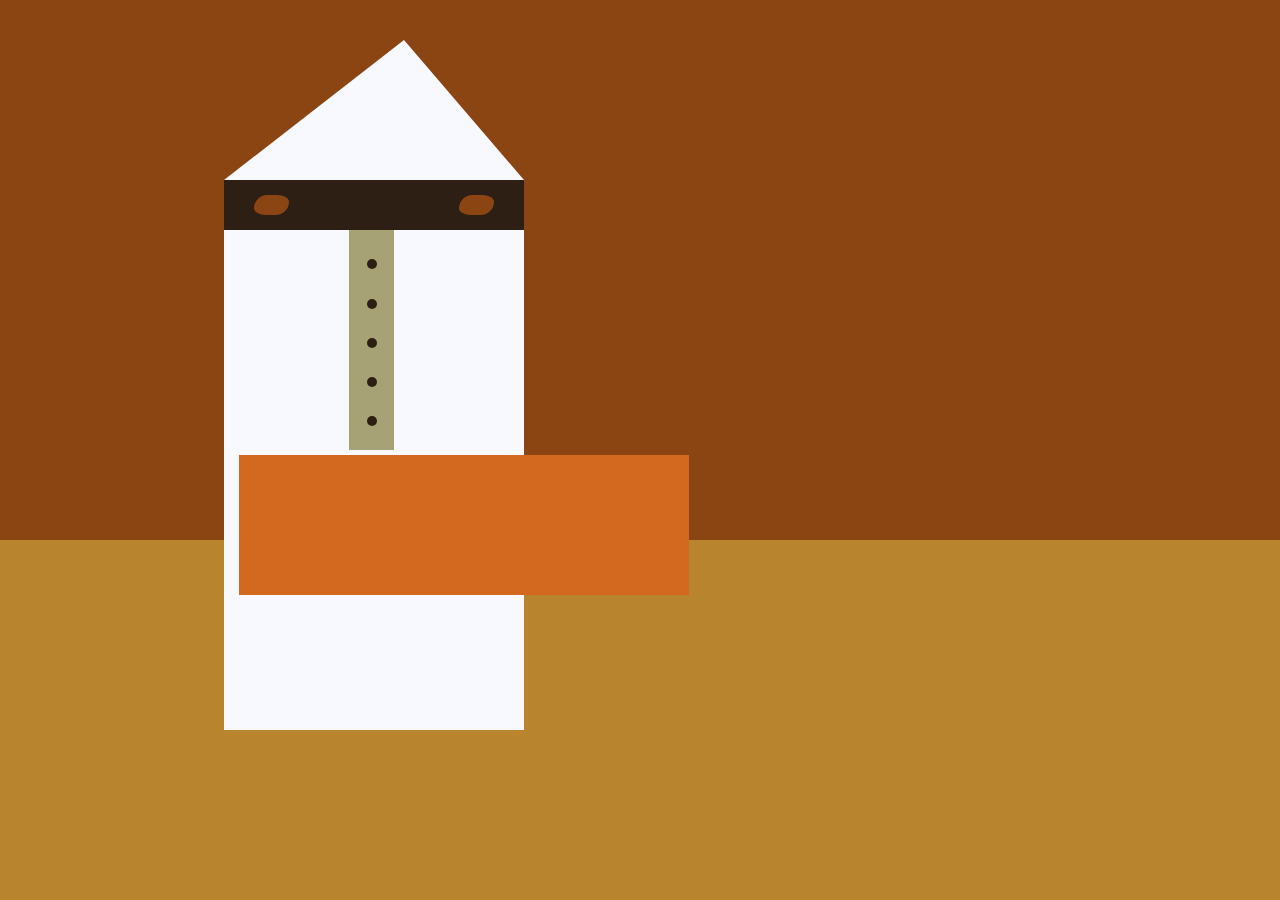
<file: Responsive Web Design/p10-3_intermediate-css-picasso/index.html>
<!DOCTYPE html>
<html lang="en">

<head>
    <meta charset="UTF-8">
    <title>Picasso Painting</title>
    <link rel="stylesheet" href="style.css">
    <link rel="stylesheet" href="https://use.fontawesome.com/releases/v5.8.2/css/all.css">
</head>

<body>
    <div id="back-wall"></div>
    <div class="characters">
        <div id="offwhite-character">

            <div id="white-hat"></div>
            
            <div id="black-mask">
                <div class="eyes left"></div>
                <div class="eyes right"></div>
            </div>
            
            <div id="gray-instrument">
                <div class="black-dot"></div>
                <div class="black-dot"></div>
                <div class="black-dot"></div>
                <div class="black-dot"></div>
                <div class="black-dot"></div>
            </div>

            <div id="tan-table"></div>

        </div>
    </div>







</body>

</html>
</file>
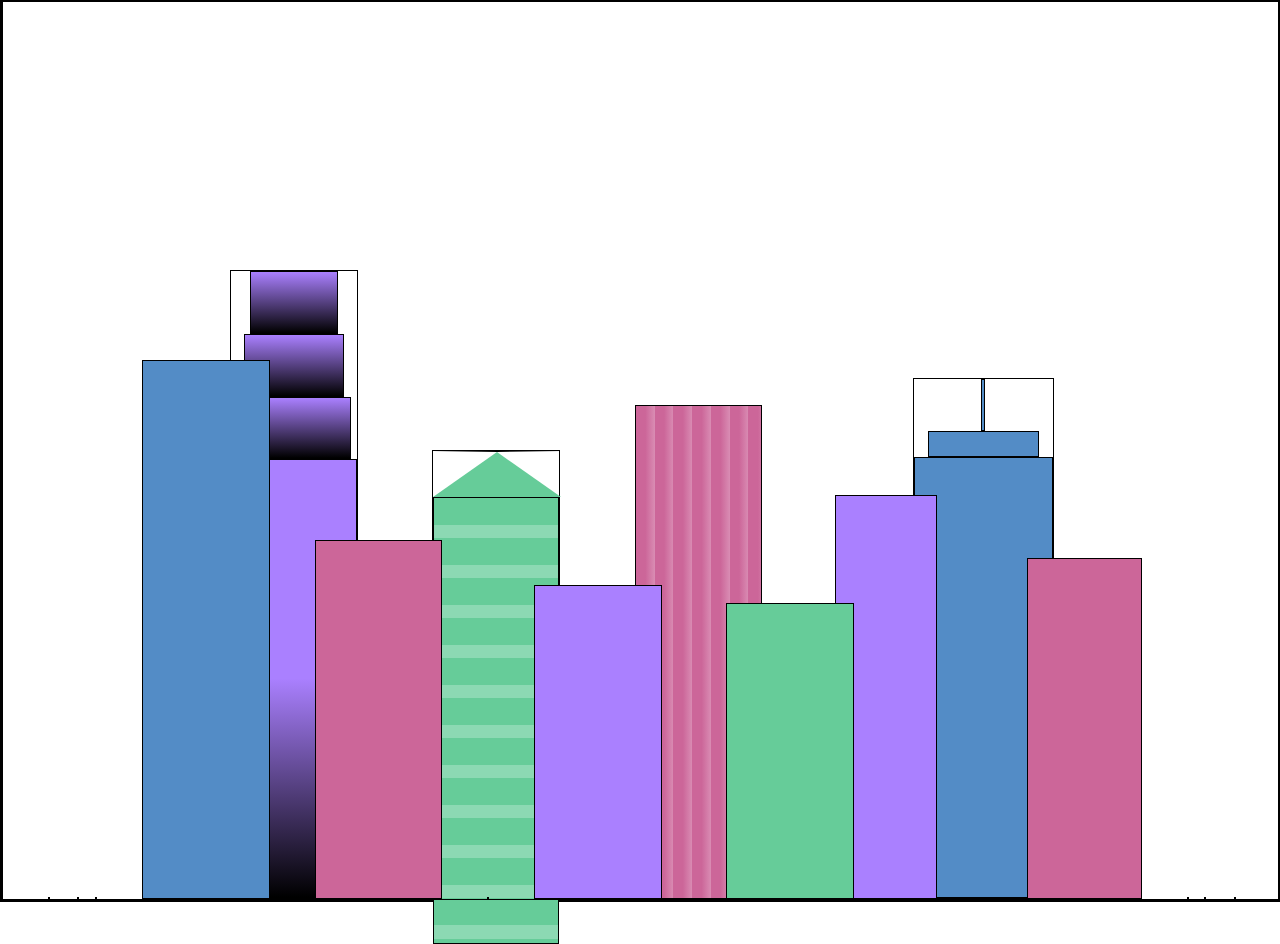
<file: Responsive Web Design/p12-4_css-variables_city-skyline/index.html>
<!DOCTYPE html>
<html lang="en">

<head>
    <meta charset="UTF-8">
    <title>CSS Variables - City Skyline</title>
    <link rel="stylesheet" href="style.css">
</head>

<body>
    <div class="background-buildings">
        <div></div>
        <div></div>
        <div class="bb1 building-wrap">
            <div class="bb1a bb1-window"></div>
            <div class="bb1b bb1-window"></div>
            <div class="bb1c bb1-window"></div>
            <div class="bb1d"></div>
        </div>
        <div class="bb2">
            <div class="bb2a"></div>
            <div class="bb2b"></div>
        </div>
        <div class="bb3"></div>
        <div></div>
        <div class="bb4 building-wrap">
            <div class="bb4a"></div>
            <div class="bb4b"></div>
            <div class="bb4c"></div>
        </div>
        <div></div>
        <div></div>
    </div>
    <div class="foreground-buildings">
        <div></div>
        <div></div>
        <div class="fb1"></div>
        <div class="fb2"></div>
        <div></div>
        <div class="fb3"></div>
        <div class="fb4"></div>
        <div class="fb5"></div>
        <div class="fb6"></div>
        <div></div>
        <div></div>
    </div>
</body>

</html>
</file>
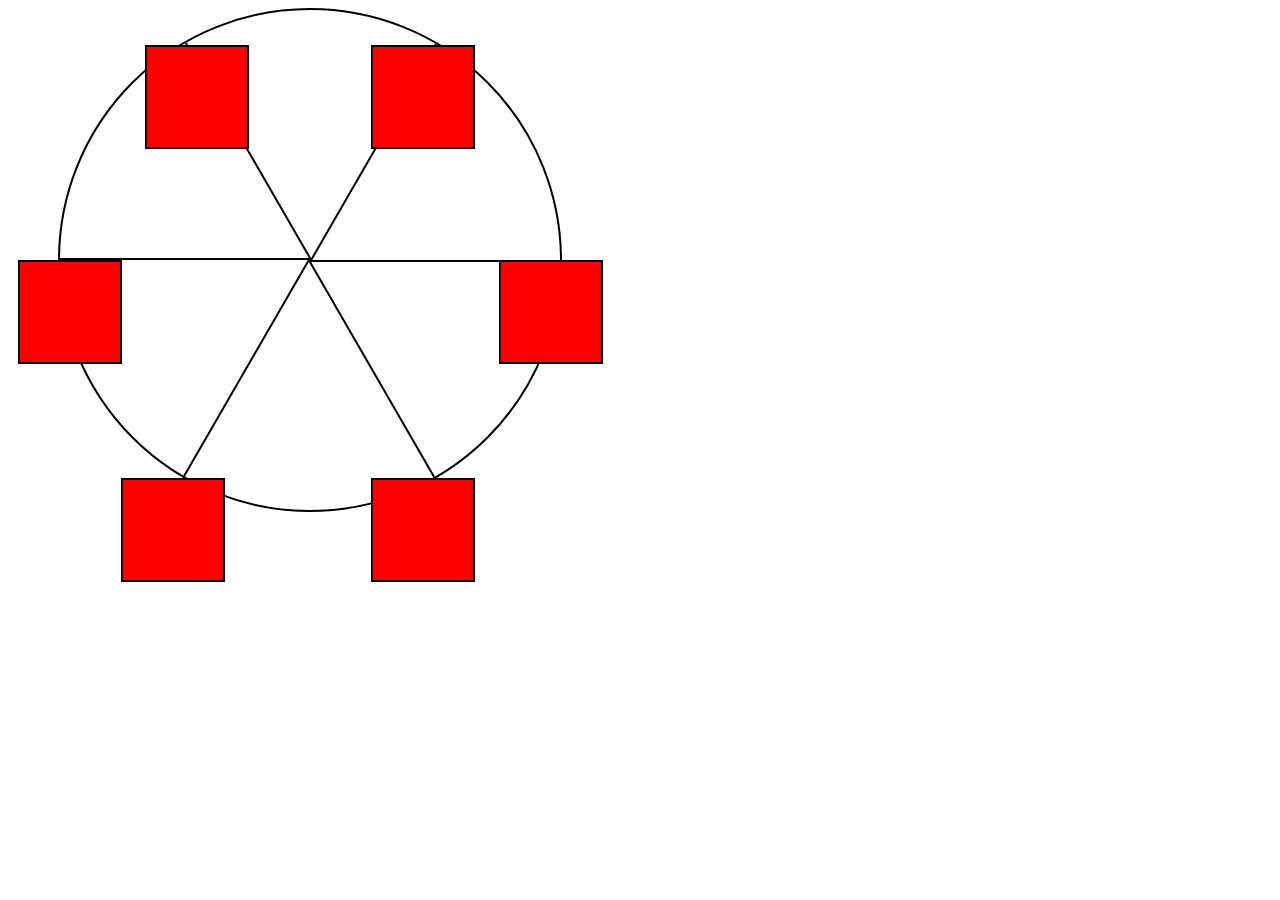
<file: Responsive Web Design/p14-5_animation-ferris-wheel/index.html>
<!DOCTYPE html>
<html lang="en">

<head>
    <meta charset="utf-8">
    <title>Ferris Wheel</title>
    <link rel="stylesheet" href="style.css">
</head>

<body>
<div class="wheel">
    <span class="line"></span>
    <span class="line"></span>
    <span class="line"></span>
    <span class="line"></span>
    <span class="line"></span>
    <span class="line"></span>
    <div class="cabin"></div>
    <div class="cabin"></div>
    <div class="cabin"></div>
    <div class="cabin"></div>
    <div class="cabin"></div>
    <div class="cabin"></div>
</div>
</body>

</html>
</file>
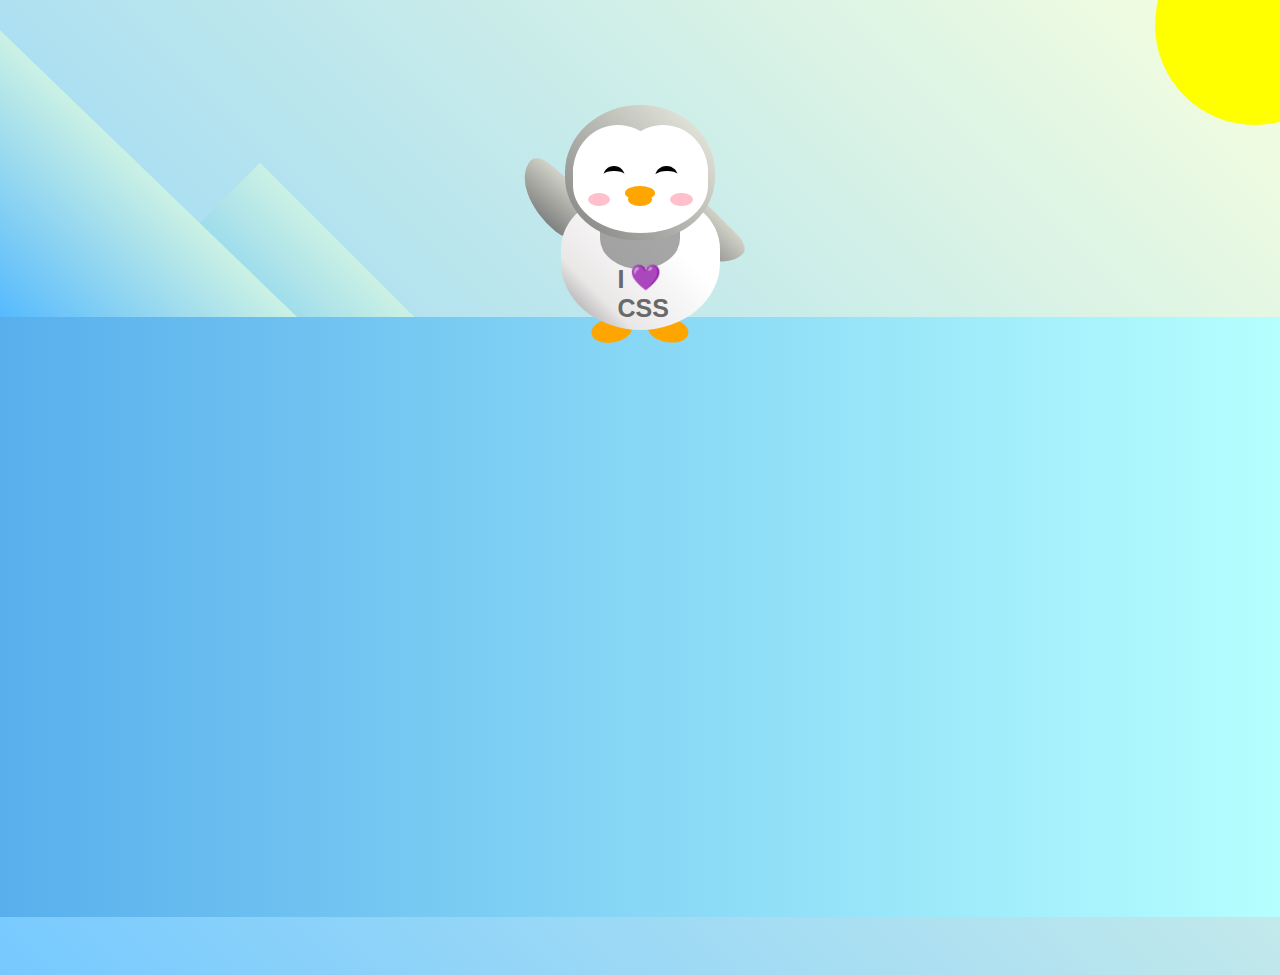
<file: Responsive Web Design/p15-5_css-transform_penguin/index.html>
<!DOCTYPE html>
<html lang="en">

<head>
    <meta charset="UTF-8">
    <meta name="viewport" content="width=device-width, initial-scale=1.0">
    <title>css Transform - Building a Penguin</title>
    <link rel="stylesheet" href="style.css">
</head>

<body>
    <div class="left-mountain"></div>

    <div class="back-mountain"></div>

    <div class="sun"></div>

    <div class="penguin">
        <div class="penguin-head">
            <div class="face left"></div>
            <div class="face right"></div>
            <div class="chin"></div>
            <div class="eye left">
                <div class="eye-lid"></div>
            </div>
            <div class="eye right">
                <div class="eye-lid"></div>
            </div>
            <div class="blush left"></div>
            <div class="blush right"></div>
            <div class="beak top"></div>
            <div class="beak bottom"></div>
        </div>

        <div class="shirt">
            <div>💜</div>
            <p>I CSS</p>
        </div>

        <div class="penguin-body">
            <div class="arm left"></div>
            <div class="arm right"></div>
            <div class="foot left"></div>
            <div class="foot right"></div>
        </div>
    </div>

    <div class="ground"></div>
</body>

</html>
</file>
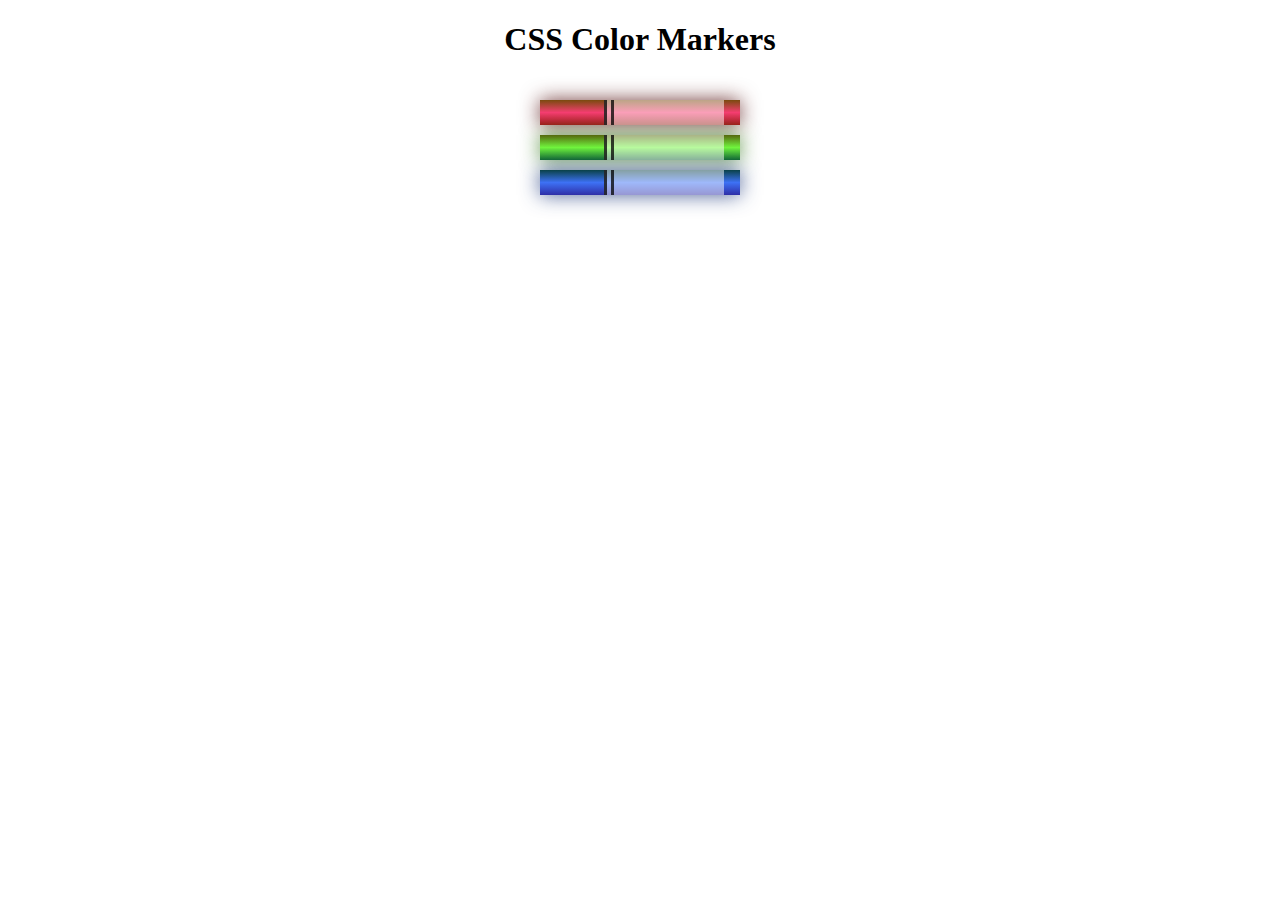
<file: Responsive Web Design/p3-set-colored-markers/index.html>
<!DOCTYPE html>
<html lang="en">

<head>
    <meta charset="utf-8">
    <meta name="viewport" content="width=device-width, initial-scale=1.0">
    <title>Colored Markers</title>
    <link rel="stylesheet" href="./styles.css">
</head>

<body>
    <h1>CSS Color Markers</h1>
    <div class="container">
        <div class="marker red">
            <div class="cap"></div>
            <div class="sleeve"></div>
        </div>
        <div class="marker green">
            <div class="cap"></div>
            <div class="sleeve"></div>
        </div>
        <div class="marker blue">
            <div class="cap"></div>
            <div class="sleeve"></div>
        </div>
    </div>
</body>

</html>
</file>
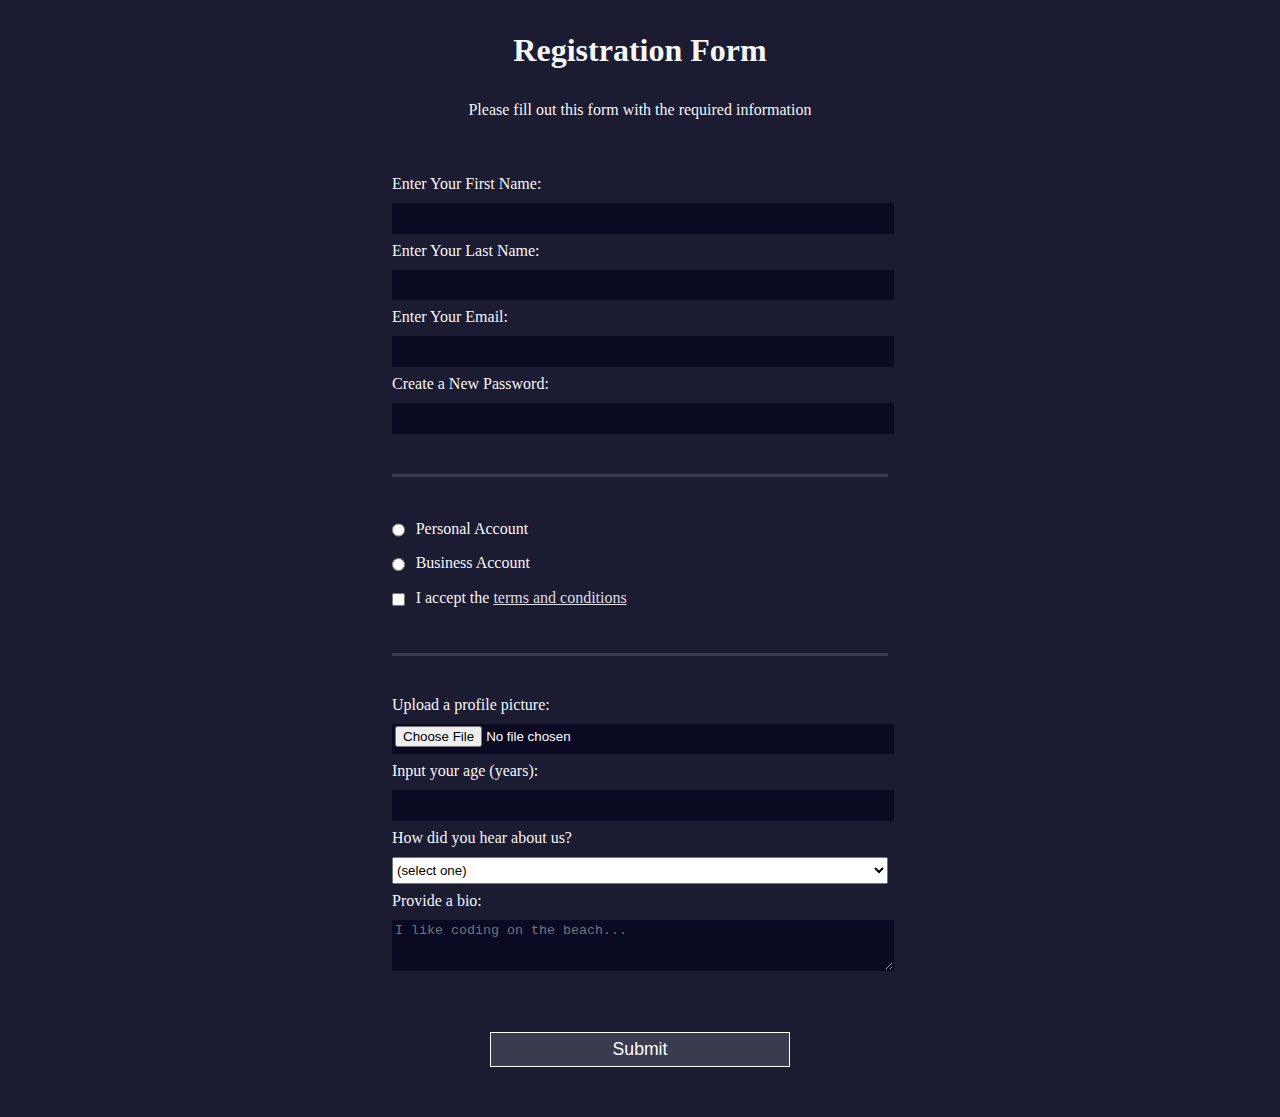
<file: Responsive Web Design/p4-registration-form/index.html>
<!DOCTYPE html>
<html lang="en">

<head>
    <meta charset="UTF-8">
    <title>Registration Form</title>
    <link rel="stylesheet" href="styles.css" />
</head>

<body>
    <h1>Registration Form</h1>
    <p>Please fill out this form with the required information</p>
    <form method="post" action='https://register-demo.freecodecamp.org'>
        <fieldset>
            <label for="first-name">Enter Your First Name: <input id="first-name" name="first-name" type="text"
                    required /></label>
            <label for="last-name">Enter Your Last Name: <input id="last-name" name="last-name" type="text"
                    required /></label>
            <label for="email">Enter Your Email: <input id="email" name="email" type="email" required /></label>
            <label for="new-password">Create a New Password: <input id="new-password" name="new-password"
                    type="password" pattern="[a-z0-5]{8,}" required /></label>
        </fieldset>
        <fieldset>
            <label for="personal-account"><input id="personal-account" type="radio" name="account-type"
                    class="inline" /> Personal Account</label>
            <label for="business-account"><input id="business-account" type="radio" name="account-type"
                    class="inline" /> Business Account</label>
            <label for="terms-and-conditions">
                <input id="terms-and-conditions" type="checkbox" required name="terms-and-conditions" class="inline" />
                I accept the <a href="https://www.freecodecamp.org/news/terms-of-service/">terms and conditions</a>
            </label>
        </fieldset>
        <fieldset>
            <label for="profile-picture">Upload a profile picture: <input id="profile-picture" type="file"
                    name="file" /></label>
            <label for="age">Input your age (years): <input id="age" type="number" name="age" min="13"
                    max="120" /></label>
            <label for="referrer">How did you hear about us?
                <select id="referrer" name="referrer">
                    <option value="">(select one)</option>
                    <option value="1">freeCodeCamp News</option>
                    <option value="2">freeCodeCamp YouTube Channel</option>
                    <option value="3">freeCodeCamp Forum</option>
                    <option value="4">Other</option>
                </select>
            </label>
            <label for="bio">Provide a bio:
                <textarea id="bio" name="bio" rows="3" cols="30" placeholder="I like coding on the beach..."></textarea>
            </label>
        </fieldset>
        <input type="submit" value="Submit" />
    </form>
</body>

</html>
</file>
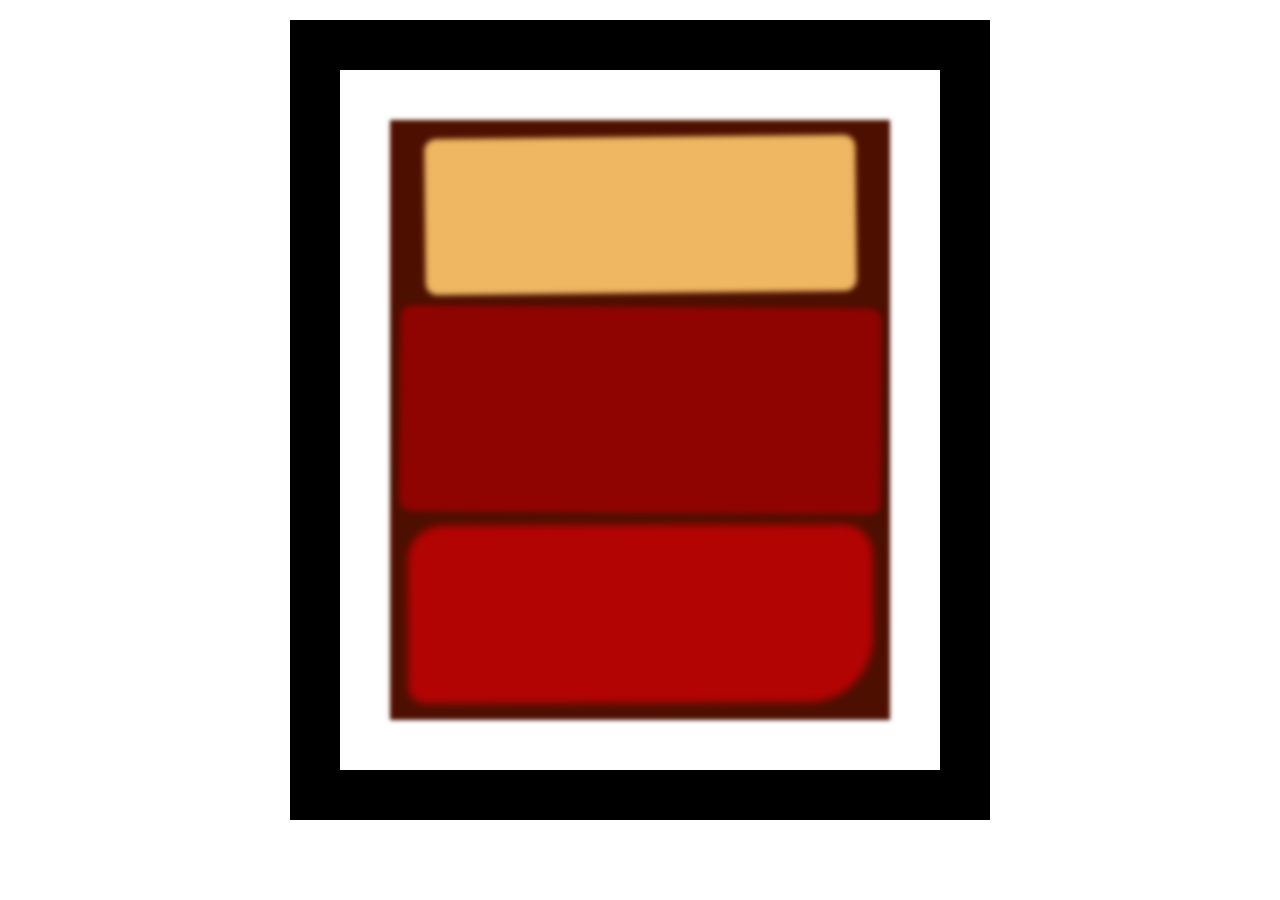
<file: Responsive Web Design/p5-rothko-painting/index.html>
<!DOCTYPE html>
<html lang="en">

<head>
    <meta charset="UTF-8">
    <title>Rothko Painting</title>
    <link href="./styles.css" rel="stylesheet">
</head>

<body>
    <div class="frame">
        <div class="canvas">
            <div class="one"></div>
            <div class="two"></div>
            <div class="three"></div>
        </div>
    </div>
</body>

</html>
</file>
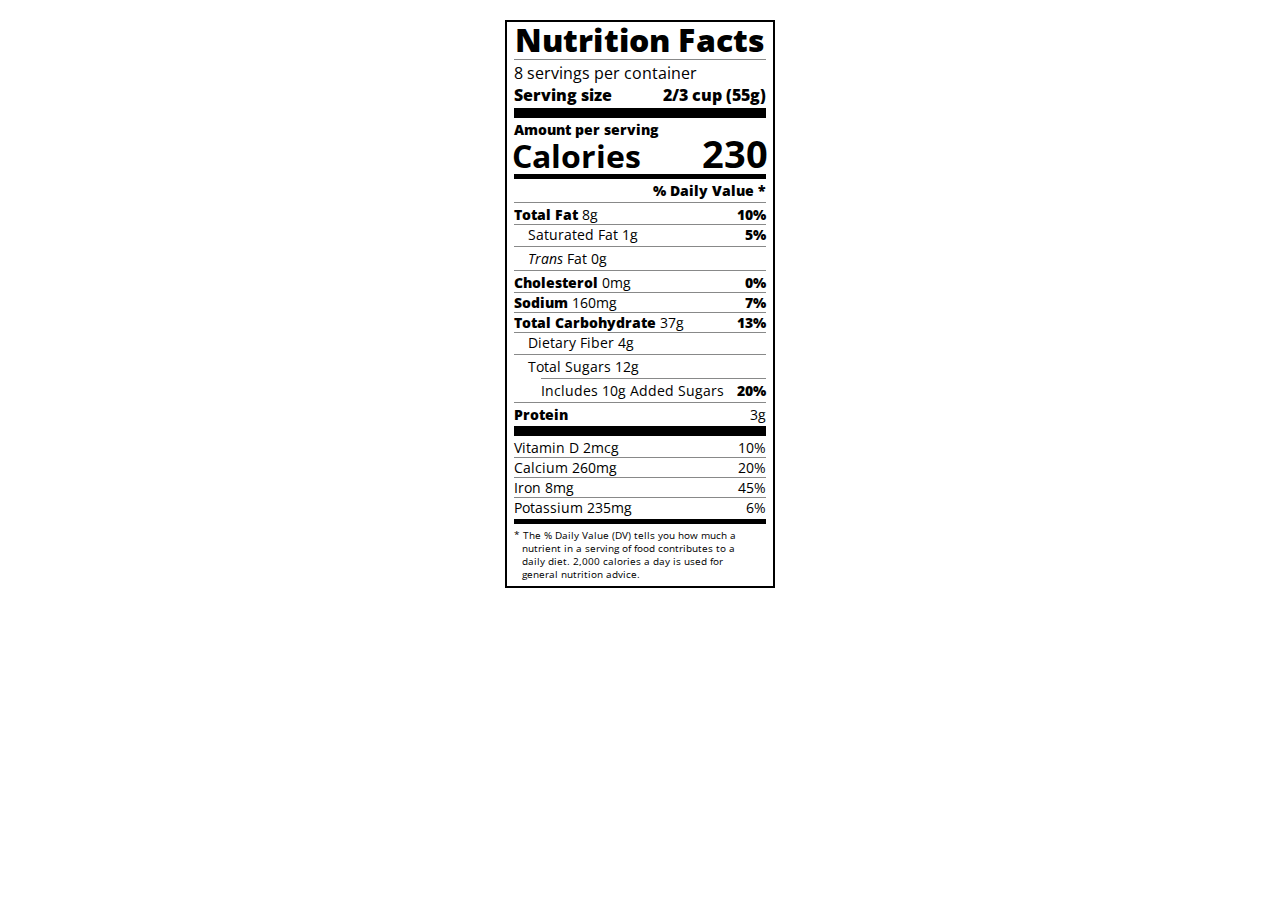
<file: Responsive Web Design/p7-typography-nutrition-label/index.html>
<!DOCTYPE html>
<html lang="en">

<head>
    <meta charset="UTF-8">
    <title>Nutrition Label</title>
    <link href="https://fonts.googleapis.com/css?family=Open+Sans:400,700,800" rel="stylesheet">
    <link href="./styles.css" rel="stylesheet">
</head>

<body>
    <div class="label">
        <header>
            <h1 class="bold">Nutrition Facts</h1>
            <div class="divider"></div>
            <p>8 servings per container</p>
            <p class="bold">Serving size <span>2/3 cup (55g)</span></p>
        </header>
        <div class="divider large"></div>
        <div class="calories-info">
            <div class="left-container">
                <h2 class="bold small-text">Amount per serving</h2>
                <p>Calories</p>
            </div>
            <span>230</span>
        </div>
        <div class="divider medium"></div>
        <div class="daily-value small-text">
            <p class="bold right no-divider">% Daily Value *</p>
            <div class="divider"></div>
            <p><span><span class="bold">Total Fat</span> 8g</span> <span class="bold">10%</span></p>
            <p class="indent no-divider">Saturated Fat 1g <span class="bold">5%</span></p>
            <div class="divider"></div>
            <p class="indent no-divider"><span><i>Trans</i> Fat 0g</span></p>
            <div class="divider"></div>
            <p><span><span class="bold">Cholesterol</span> 0mg</span> <span class="bold">0%</span></p>
            <p><span><span class="bold">Sodium</span> 160mg</span> <span class="bold">7%</span></p>
            <p><span><span class="bold">Total Carbohydrate</span> 37g</span> <span class="bold">13%</span></p>
            <p class="indent no-divider">Dietary Fiber 4g</p>
            <div class="divider"></div>
            <p class="indent no-divider">Total Sugars 12g</p>
            <div class="divider double-indent"></div>
            <p class="double-indent no-divider">Includes 10g Added Sugars <span class="bold">20%</span>
            <div class="divider"></div>
            <p class="no-divider"><span class="bold">Protein</span> 3g</p>
            <div class="divider large"></div>
            <p>Vitamin D 2mcg <span>10%</span></p>
            <p>Calcium 260mg <span>20%</span></p>
            <p>Iron 8mg <span>45%</span></p>
            <p class="no-divider">Potassium 235mg <span>6%</span></p>
        </div>
        <div class="divider medium"></div>
        <p class="note">* The % Daily Value (DV) tells you how much a nutrient in a serving of food contributes to a
            daily
            diet. 2,000 calories a day is used for general nutrition advice.</p>
    </div>
</body>

</html>
</file>
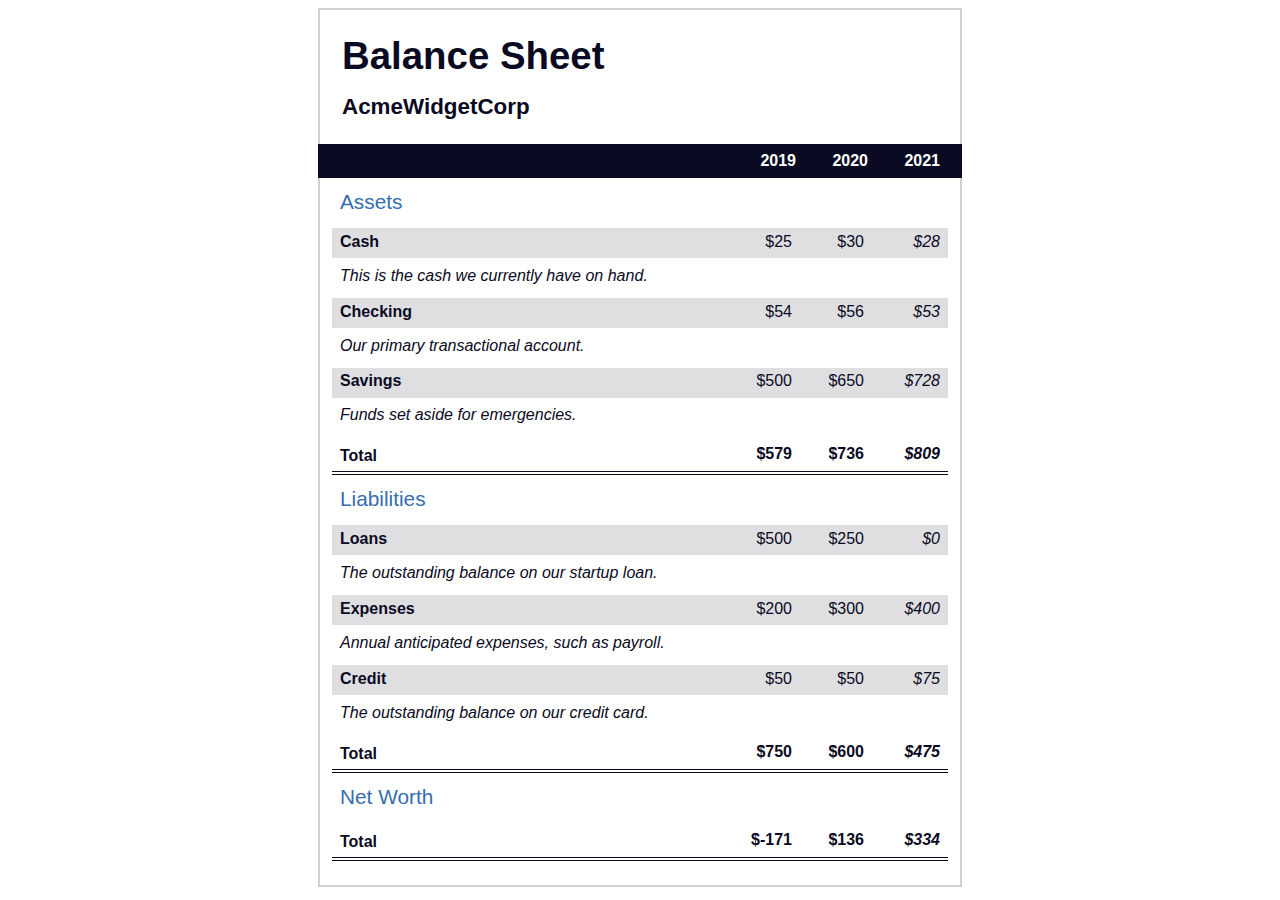
<file: Responsive Web Design/p9-3_pseudo-selectors_balance-sheet/index.html>
<!DOCTYPE html>
<html lang="en">

<head>
    <meta charset="UTF-8">
    <meta name="viewport" content="width=device-width, initial-scale=1.0">
    <title>CSS Pseudo Selectors - Balance Sheet</title>
    <link rel="stylesheet" href="style.css">
</head>

<body>
    <main>
        <section>
            <h1>
                <span class="flex">
                    <span>AcmeWidgetCorp</span>
                    <span>Balance Sheet</span>
                </span>
            </h1>
            <div id="years" aria-hidden="true">
                <span class="year">2019</span>
                <span class="year">2020</span>
                <span class="year">2021</span>
            </div>
            <div class="table-wrap">
                <table>
                    <caption>Assets</caption>
                    <thead>
                        <tr>
                            <td></td>
                            <th> <span class="sr-only year">2019</span> </th>
                            <th> <span class="sr-only year">2020</span> </th>
                            <th class="current"> <span class="sr-only year">2021</span> </th>
                        </tr>
                    </thead>
                    <tbody>
                        <tr class="data">
                            <th>Cash <span class="description">This is the cash we currently have on hand.</span></th>
                            <td>$25</td>
                            <td>$30</td>
                            <td class="current">$28</td>
                        </tr>
                        <tr class="data">
                            <th>Checking <span class="description">Our primary transactional account.</span></th>
                            <td>$54</td>
                            <td>$56</td>
                            <td class="current">$53</td>
                        </tr>
                        <tr class="data">
                            <th>Savings <span class="description">Funds set aside for emergencies.</span></th>
                            <td>$500</td>
                            <td>$650</td>
                            <td class="current">$728</td>
                        </tr>
                        <tr class="total">
                            <th>Total <span class="sr-only">Assets</span></th>
                            <td>$579</td>
                            <td>$736</td>
                            <td class="current">$809</td>
                        </tr>
                    </tbody>
                </table>
                <table>
                    <caption>Liabilities</caption>
                    <thead>
                        <tr>
                            <td></td>
                            <th><span class="sr-only">2019</span></th>
                            <th><span class="sr-only">2020</span></th>
                            <th><span class="sr-only">2021</span></th>
                        </tr>
                    </thead>
                    <tbody>
                        <tr class="data">
                            <th>Loans <span class="description">The outstanding balance on our startup loan.</span></th>
                            <td>$500</td>
                            <td>$250</td>
                            <td class="current">$0</td>
                        </tr>
                        <tr class="data">
                            <th>Expenses <span class="description">Annual anticipated expenses, such as payroll.</span>
                            </th>
                            <td>$200</td>
                            <td>$300</td>
                            <td class="current">$400</td>
                        </tr>
                        <tr class="data">
                            <th>Credit <span class="description">The outstanding balance on our credit card.</span></th>
                            <td>$50</td>
                            <td>$50</td>
                            <td class="current">$75</td>
                        </tr>
                        <tr class="total">
                            <th>Total <span class="sr-only">Liabilities</span></th>
                            <td>$750</td>
                            <td>$600</td>
                            <td class="current">$475</td>
                        </tr>
                    </tbody>
                </table>
                <table>
                    <caption>Net Worth</caption>
                    <thead>
                        <tr>
                            <td></td>
                            <th><span class="sr-only">2019</span></th>
                            <th><span class="sr-only">2020</span></th>
                            <th><span class="sr-only">2021</span></th>
                        </tr>
                    </thead>
                    <tbody>
                        <tr class="total">
                            <th>Total <span class="sr-only">Net Worth</span></th>
                            <td>$-171</td>
                            <td>$136</td>
                            <td class="current">$334</td>
                        </tr>
                    </tbody>
                </table>
            </div>
        </section>
    </main>
</body>

</html>
</file>
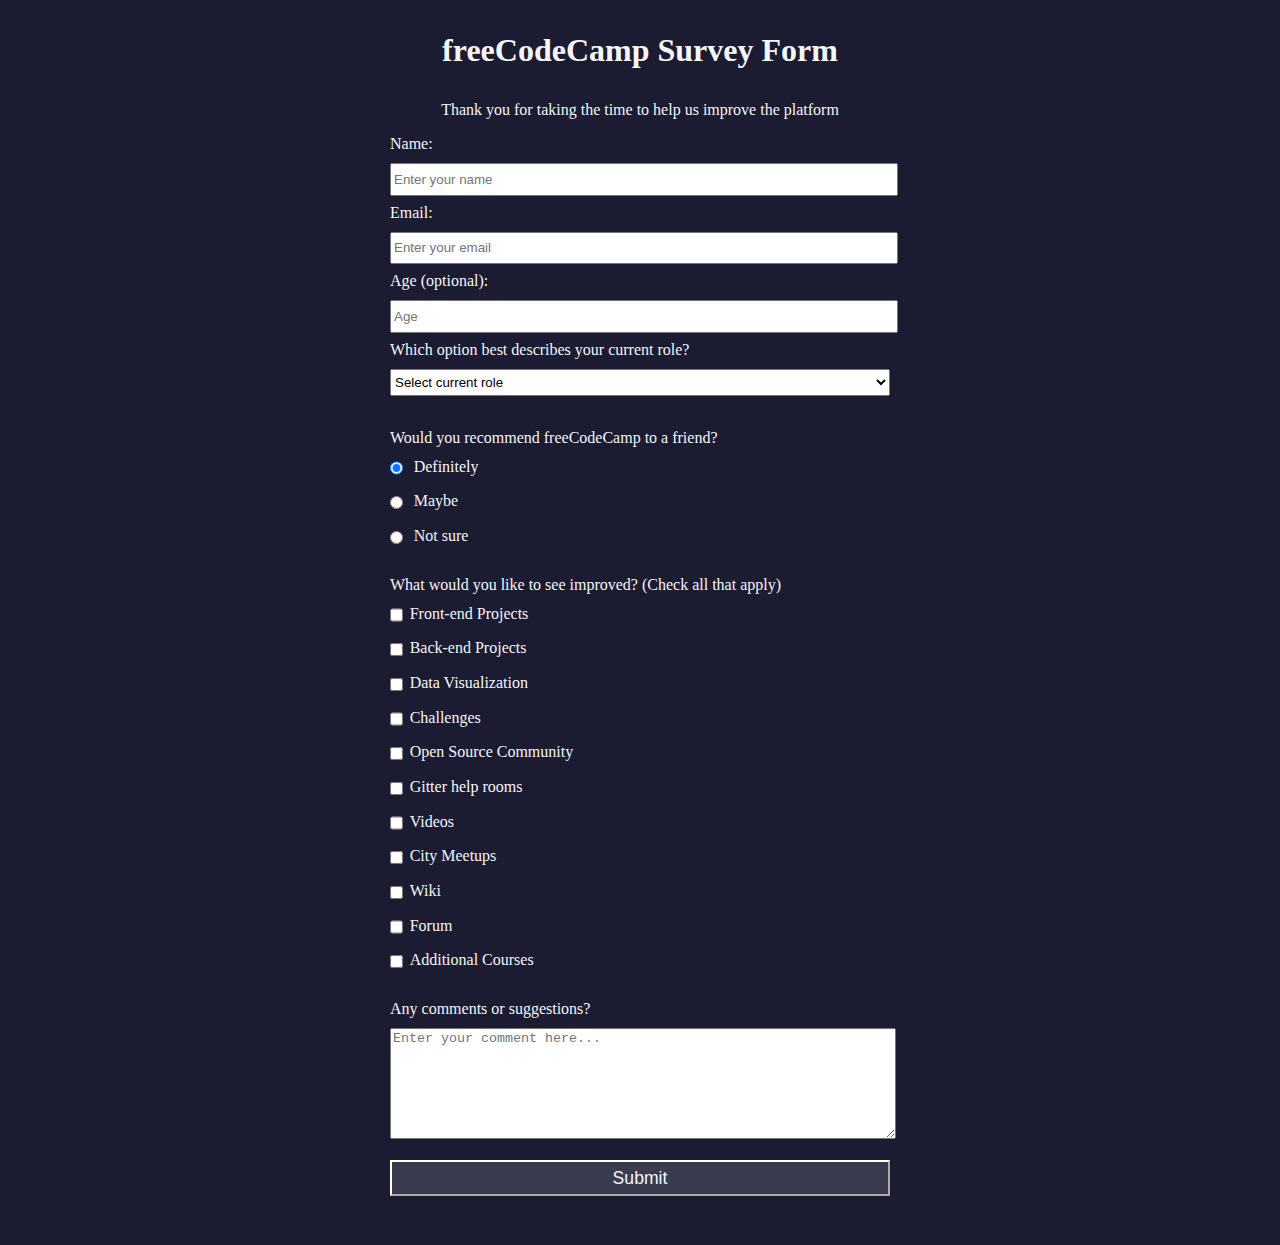
<file: Responsive Web Design/test1-survey-form/index.html>
<!DOCTYPE html>
<html lang="en">

<head>
    <meta charset="UTF-8">
    <title>freeCodeCamp Survey Form</title>
    <link rel="stylesheet" href="styles.css" />
</head>

<body>
    <h1 id="title">freeCodeCamp Survey Form</h1>
    <p id="description">Thank you for taking the time to help us improve the platform</p>
    <form id="survey-form">

        <label for="name" id="name-label">Name: <input id="name" type="text" required
                placeholder="Enter your name" /></label>
        <label for="email" id="email-label">Email: <input id="email" type="email" required
                placeholder="Enter your email" /></label>
        <label for="number" id="number-label">Age (optional): <input id="number" type="number" min="13" max="120"
                placeholder="Age" /></label>

        <label for="dropdown">Which option best describes your current role?
            <select id="dropdown">
                <option value="" disabled selected>Select current role</option>
                <option value="1">Student</option>
                <option value="2">Full Time Job</option>
                <option value="3">Full Time Learner</option>
                <option value="4">Prefer not to say</option>
                <option value="5">Other</option>
            </select>
        </label>


        <label for="radio-button">Would you recommend freeCodeCamp to a friend?
            <label for="radio-button"><input id="radio-button" type="radio" name="recommendation" value="1" checked
                    class="inline" /> Definitely</label>
            <label for="radio-button"><input id="radio-button" type="radio" name="recommendation" value="2" class="inline" />
                Maybe</label>
            <label for="radio-button"><input id="radio-button" type="radio" name="recommendation" value="3" class="inline" />
                Not sure</label>
        </label>

        <label for="checkbox-improve" class="checkbox-wrapper">What would you like to see improved? (Check all that
            apply)
            <label for="checkbox-improve">
                <input type="checkbox" value="1" id="checkbox-improve" class="inline">Front-end Projects
            </label>
            <label for="checkbox-improve">
                <input type="checkbox" value="2" id="checkbox-improve" class="inline">Back-end Projects
            </label>
            <label for="checkbox-improve">
                <input type="checkbox" value="3" id="checkbox-improve" class="inline">Data Visualization
            </label>
            <label for="checkbox-improve">
                <input type="checkbox" value="4" id="checkbox-improve" class="inline">Challenges
            </label>
            <label for="checkbox-improve">
                <input type="checkbox" value="5" id="checkbox-improve" class="inline">Open Source Community
            </label>
            <label for="checkbox-improve">
                <input type="checkbox" value="6" id="checkbox-improve" class="inline">Gitter help rooms
            </label>
            <label for="checkbox-improve">
                <input type="checkbox" value="7" id="checkbox-improve" class="inline">Videos
            </label>
            <label for="checkbox-improve">
                <input type="checkbox" value="8" id="checkbox-improve" class="inline">City Meetups
            </label>
            <label for="checkbox-improve">
                <input type="checkbox" value="9" id="checkbox-improve" class="inline">Wiki
            </label>
            <label for="checkbox-improve">
                <input type="checkbox" value="10" id="checkbox-improve" class="inline">Forum
            </label>
            <label for="checkbox-improve">
                <input type="checkbox" value="11" id="checkbox-improve" class="inline">Additional Courses
            </label>
        </label>

        <label for="comments" class="textarea-wrapper">Any comments or suggestions?
            <textarea id="comments" rows="7" cols="30" placeholder="Enter your comment here..."></textarea>
        </label>

        <input type="submit" id="submit" value="Submit" />

    </form>
</body>

</html>
</file>
<file: Responsive Web Design/p10-3_intermediate-css-picasso/style.css>
body {
    background-color: rgb(184, 132, 46);
}

#back-wall {
    background-color: #8B4513;
    width: 100%;
    height: 60%;
    position: absolute;
    top: 0;
    left: 0;
    z-index: -1;
}

#offwhite-character {
    width: 300px;
    height: 550px;
    background-color: ghostwhite;
    position: absolute;
    top: 20%;
    left: 17.5%;
}

#white-hat {
    width: 0;
    height: 0;
    border-style: solid;
    border-width: 0 120px 140px 180px;
    border-top-color: transparent;
    border-right-color: transparent;
    border-left-color: transparent;
    border-bottom-color: ghostwhite;
    position: absolute;
    top: -140px;
    left: 0;
}

#black-mask {
    width: 100%;
    height: 50px;
    background-color: rgb(45, 31, 19);
    position: absolute;
    top: 0;
    left: 0;
    z-index: 1;
}

#gray-instrument {
    width: 15%;
    height: 40%;
    background-color: rgb(167, 162, 117);
    position: absolute;
    top: 50px;
    left: 125px;
    z-index: 1;
}

.black-dot {
    width: 10px;
    height: 10px;
    background-color: rgb(45, 31, 19);
    border-radius: 50%;
    display: block;
    margin: auto;
    margin-top: 65%;
}

#tan-table {
    width: 450px;
    height: 140px;
    background-color: #D2691E;
    position: absolute;
    top: 275px;
    left: 15px;
    z-index: 1;
}

#black-character {
    width: 300px;
    height: 500px;
    background-color: rgb(45, 31, 19);
    position: absolute;
    top: 30%;
    left: 59%;
}

#black-hat {
    width: 0;
    height: 0;
    border-style: solid;
    border-width: 150px 0 0 300px;
    border-top-color: transparent;
    border-right-color: transparent;
    border-bottom-color: transparent;
    border-left-color: rgb(45, 31, 19);
    position: absolute;
    top: -150px;
    left: 0;
}

#gray-mask {
    width: 150px;
    height: 150px;
    background-color: rgb(167, 162, 117);
    position: absolute;
    top: -10px;
    left: 70px;
}

#white-paper {
    width: 400px;
    height: 100px;
    background-color: ghostwhite;
    position: absolute;
    top: 250px;
    left: -150px;
    z-index: 1;
}

.fa-music {
    display: inline-block;
    margin-top: 8%;
    margin-left: 13%;
}

.blue {
    background-color: #1E90FF;
}

#blue-left {
    width: 500px;
    height: 300px;
    position: absolute;
    top: 20%;
    left: 20%;
}

#blue-right {
    width: 400px;
    height: 300px;
    position: absolute;
    top: 50%;
    left: 40%;
}

#orange-character {
    width: 250px;
    height: 550px;
    background-color: rgb(240, 78, 42);
    position: absolute;
    top: 25%;
    left: 40%;
}

#black-round-hat {
    width: 180px;
    height: 150px;
    background-color: rgb(45, 31, 19);
    border-radius: 50%;
    position: absolute;
    top: -100px;
    left: 5px;
    z-index: -1;
}

#eyes-div {
    width: 180px;
    height: 50px;
    position: absolute;
    top: -40px;
    left: 20px;
    z-index: 3;
}

#triangles {
    width: 250px;
    height: 550px;
}

.triangle {
    width: 0;
    height: 0;
    border-style: solid;
    border-width: 42px 45px 45px 0;
    border-top-color: transparent;
    border-bottom-color: transparent;
    border-left-color: transparent;
    border-right-color: gold;
    display: inline-block;
}

#guitar {
    width: 100%;
    height: 100px;
    position: absolute;
    top: 120px;
    left: 0;
    z-index: 3;
}

.guitar {
    width: 150px;
    height: 120px;
    background-color: goldenrod;
    border-radius: 50%;
}

#guitar-left {
    position: absolute;
    left: 0px;
}

#guitar-right {
    position: absolute;
    left: 100px;
}

.fa-bars {
    display: block;
    margin-top: 30%;
    margin-left: 40%;
}

#guitar-neck {
    width: 200px;
    height: 30px;
    background-color: #D2691E;
    position: absolute;
    top: 45px;
    left: 200px;
    z-index: 3;
}

.eyes {
    width: 35px;
    height: 20px;
    background-color: #8B4513;
    border-radius: 20px 50%;
}

.right{
    position: absolute;
    top: 15px;
    right: 30px;
}

.left {
    position: absolute;
    top: 15px;
    left: 30px;
}

.fas {
    font-size: 30px;
}
</file>
<file: Responsive Web Design/p12-4_css-variables_city-skyline/style.css>
:root {
    --building-color1: #aa80ff;
    --building-color2: #66cc99;
    --building-color3: #cc6699;
    --building-color4: #538cc6;
    --window-color1: black;
    --window-color2: #8cd9b3;
    --window-color3: #d98cb3;
}

/* Note: --variable-name: value; */

* {
    border: 1px solid black;
    box-sizing: border-box;
}

body {
    height: 100vh;
    margin: 0;
    overflow: hidden;
}

/* BUILDINGS ************** */

.background-buildings,
.foreground-buildings {
    width: 100%;
    height: 100%;
    display: flex;
    align-items: flex-end;
    justify-content: space-evenly;
    position: absolute;
    top: 0;
}

.building-wrap {
    display: flex;
    flex-direction: column;
    align-items: center;
}

/* BACKGROUND BUILDINGS - "bb" stands for "background building" */

.bb1 {
    width: 10%;
    height: 70%;
}

.bb1-window {
    height: 10%;
    background: linear-gradient(var(--building-color1), var(--window-color1));
}

.bb1a {
    width: 70%;
}

.bb1b {
    width: 80%;
}

.bb1c {
    width: 90%;
}

.bb1d {
    width: 100%;
    height: 70%;
    background: linear-gradient(var(--building-color1) 50%, var(--window-color1));
}

/* STYLES FOR BUILDING 2 */

.bb2 {
    width: 10%;
    height: 50%;
}

.bb2a {
    border-bottom: 5vh solid var(--building-color2);
    border-left: 5vw solid transparent;
    border-right: 5vw solid transparent;
}

.bb2b {
    width: 100%;
    height: 100%;
    background: repeating-linear-gradient(var(--building-color2), var(--building-color2) 6%, var(--window-color2) 6%, var(--window-color2) 9%);
}

/* STYLES FOR BUILDING 3 */

.bb3 {
    width: 10%;
    height: 55%;
    background: repeating-linear-gradient(90deg, var(--building-color3), var(--building-color3) 7.5%, var(--window-color3) 15%);
}

/* STYLES FOR BUILDING 4 */

.bb4 {
    width: 11%;
    height: 58%;
}

.bb4a {
    width: 3%;
    height: 10%;
    background-color: var(--building-color4);
}

.bb4b {
    width: 80%;
    height: 5%;
    background-color: var(--building-color4);
}

.bb4c {
    width: 100%;
    height: 85%;
    background-color: var(--building-color4);
}

/* FOREGROUND BUILDINGS - "fb" stands for "foreground building" */

.fb1 {
    width: 10%;
    height: 60%;
    background-color: var(--building-color4);
}

.fb2 {
    width: 10%;
    height: 40%;
    background-color: var(--building-color3);
}

.fb3 {
    width: 10%;
    height: 35%;
    background-color: var(--building-color1);
}

.fb4 {
    width: 8%;
    height: 45%;
    background-color: var(--building-color1);
    position: relative;
    left: 10%;
}

.fb5 {
    width: 10%;
    height: 33%;
    background-color: var(--building-color2);
    position: relative;
    right: 10%;
}

.fb6 {
    width: 9%;
    height: 38%;
    background-color: var(--building-color3);
}
</file>
<file: Responsive Web Design/p14-5_animation-ferris-wheel/style.css>
.wheel {
    border: 2px solid black;
    border-radius: 50%;
    margin-left: 50px;
    position: absolute;
    height: 55vw;
    width: 55vw;
    max-height: 500px;
    max-width: 500px;
    animation-name: wheel;
    animation-duration: 10s;
    animation-iteration-count: infinite;
    animation-timing-function: linear;
}

.line {
    background-color: black;
    width: 50%;
    height: 2px;
    position: absolute;
    left: 50%;
    top: 50%;
    transform-origin: 0% 0%;
}

.line:nth-of-type(2) {
    transform: rotate(60deg);
}

.line:nth-of-type(3) {
    transform: rotate(120deg);
}

.line:nth-of-type(4) {
    transform: rotate(180deg);
}

.line:nth-of-type(5) {
    transform: rotate(240deg);
}

.line:nth-of-type(6) {
    transform: rotate(300deg);
}

.cabin {
    background-color: red;
    width: 20%;
    height: 20%;
    position: absolute;
    border: 2px solid;
    transform-origin: 50% 0%;
    animation: cabins 10s ease-in-out infinite;
}

.cabin:first-of-type {
    right: -8.5%;
    top: 50%;
}

.cabin:nth-of-type(2) {
    right: 17%;
    top: 93.5%;
}

.cabin:nth-of-type(3) {
    right: 67%;
    top: 93.5%;
}

.cabin:nth-of-type(4) {
    left: -8.5%;
    top: 50%;
}

.cabin:nth-of-type(5) {
    left: 17%;
    top: 7%;
}

.cabin:nth-of-type(6) {
    right: 17%;
    top: 7%;
}

@keyframes wheel {
    0% {
        transform: rotate(0deg);
    }

    100% {
        transform: rotate(360deg);
    }
}

@keyframes cabins {
    0% {
        transform: rotate(0deg);
    }

    25% {
        background-color: yellow;
    }

    50% {
        background-color: purple;
    }

    75%{
        background-color: yellow;
    }

    100% {
        transform: rotate(-360deg);
    }
}
</file>
<file: Responsive Web Design/p15-5_css-transform_penguin/style.css>
:root {
    --penguin-face: white;
    --penguin-picorna: orange;
    --penguin-skin: gray;
}

body {
    margin: 0;
    padding: 0;
    width: 100%;
    height: 100vh;
    background: linear-gradient(45deg, rgb(118, 201, 255), rgb(247, 255, 222));
    overflow: hidden;
}

.ground {
    width: 100vw;
    height: 400px;
    background: linear-gradient(90deg, rgb(88, 175, 236), rgb(182, 255, 255));
    z-index: 3;
    position: absolute;
    margin-top: -58px;
    height: calc(100vh - 300px);
}

.penguin {
    width: 300px;
    height: 300px;
    margin: 75px auto 0;
    z-index: 4;
    position: relative;
    transition: 1s ease-in-out 0ms;
}

.penguin * {
    position: absolute;
}

.penguin:active {
    transform: scale(1.5);
    cursor: not-allowed;
}

.penguin-head {
    width: 50%;
    height: 45%;
    background: linear-gradient(45deg, var(--penguin-skin), rgb(239, 240, 228));
    border-radius: 70% 70% 65% 65%;
    top: 10%;
    left: 25%;
    z-index: 1;
}

.face {
    width: 60%;
    height: 70%;
    background-color: var(--penguin-face);
    border-radius: 70% 70% 60% 60%;
    top: 15%;
}

.face.left {
    left: 5%;
}

.face.right {
    right: 5%;
}

.chin {
    width: 90%;
    height: 70%;
    background-color: var(--penguin-face);
    top: 25%;
    left: 5%;
    border-radius: 70% 70% 100% 100%;
}

.eye {
    width: 15%;
    height: 17%;
    background-color: black;
    top: 45%;
    border-radius: 50%;
}

.eye.left {
    left: 25%;
}

.eye.right {
    right: 25%;
}

.eye-lid {
    width: 150%;
    height: 100%;
    background-color: var(--penguin-face);
    top: 25%;
    left: -23%;
    border-radius: 50%;
}

.blush {
    width: 15%;
    height: 10%;
    background-color: pink;
    top: 65%;
    border-radius: 50%;
}

.blush.left {
    left: 15%;
}

.blush.right {
    right: 15%;
}

.beak {
    height: 10%;
    background-color: var(--penguin-picorna);
    border-radius: 50%;
}

.beak.top {
    width: 20%;
    top: 60%;
    left: 40%;
}

.beak.bottom {
    width: 16%;
    top: 65%;
    left: 42%;
}

.shirt {
    font: bold 25px Helvetica, sans-serif;
    top: 165px;
    left: 127.5px;
    z-index: 1;
    color: #6a6969;
}

.shirt div {
    font-weight: initial;
    /* I could use 'normal' (400) instead of initial */
    top: 22.5px;
    left: 12px;
}

.penguin-body {
    width: 53%;
    height: 45%;
    background: linear-gradient(45deg, rgb(134, 133, 133) 0%, rgb(234, 231, 231) 25%, white 67%);
    border-radius: 80% 80% 100% 100%;
    top: 40%;
    left: 23.5%;
}

.penguin-body::before {
    content: '';
    position: absolute;
    width: 50%;
    height: 45%;
    background-color: var(--penguin-skin);
    top: 10%;
    left: 25%;
    border-radius: 0% 0% 100% 100%;
    opacity: 70%;
}

.arm {
    width: 30%;
    height: 60%;
    background: linear-gradient(90deg, var(--penguin-skin), rgb(209, 210, 199));
    border-radius: 30% 30% 30% 120%;
    z-index: -1;
}

.arm.left {
    top: 35%;
    left: 5%;
    transform-origin: top left;
    transform: rotate(130deg) scaleX(-1);
    /* To keep the linear gradient on the correct side of the penguin's left arm, first rotate it by 130deg, then invert the x-axis. */
    animation: wave 3s infinite linear;
}

.arm.right {
    top: 0%;
    right: -5%;
    transform: rotate(-45deg);
}

.foot {
    width: 15%;
    height: 30%;
    background-color: var(--penguin-picorna);
    top: 85%;
    border-radius: 50%;
    z-index: -1;
}

.foot.left {
    left: 25%;
    transform: rotate(80deg);
}

.foot.right {
    right: 25%;
    transform: rotate(-80deg);
}

.left-mountain {
    width: 300px;
    height: 300px;
    background: linear-gradient(rgb(203, 241, 228), rgb(80, 183, 255));
    position: absolute;
    transform: skew(0deg, 44deg);
    z-index: 2;
    margin-top: 100px;
}

.back-mountain {
    width: 300px;
    height: 300px;
    background: linear-gradient(rgb(203, 241, 228), rgb(47, 170, 255));
    position: absolute;
    z-index: 1;
    transform: rotate(45deg);
    left: 110px;
    top: 225px;
}

.sun {
    width: 200px;
    height: 200px;
    background-color: yellow;
    position: absolute;
    border-radius: 50%;
    top: -75px;
    right: -75px;
}

@keyframes wave {
    10%{
        transform: rotate(110deg) scaleX(-1);

    }
    20%{
        transform: rotate(130deg) scaleX(-1);
    }
    30%{
        transform: rotate(110deg) scaleX(-1);
    }
    40%{
        transform: rotate(130deg) scaleX(-1);
    }
    
}
</file>
<file: Responsive Web Design/p3-set-colored-markers/styles.css>
h1 {
	text-align: center;
}

.container {
	background-color: rgb(255, 255, 255);
	padding: 10px 0;
}

.marker {
	width: 200px;
	height: 25px;
	margin: 10px auto;
}

.cap {
	width: 60px;
	height: 25px;
}

.sleeve {
	width: 110px;
	height: 25px;
	background-color: rgba(255, 255, 255, 0.5);
	border-left: 10px double rgba(0, 0, 0, 0.75);
}

.cap,
.sleeve {
	display: inline-block;
}

.red {
	background: linear-gradient(
		rgb(122, 74, 14),
		rgb(245, 62, 113),
		rgb(162, 27, 27)
	);
	box-shadow: 0 0 20px 0 rgba(83, 14, 14, 0.8);
}

.green {
	background: linear-gradient(#55680d, #71f53e, #116c31);
	box-shadow: 0 0 20px 0 #3b7e20cc;
}

.blue {
	background: linear-gradient(
		hsl(186, 76%, 16%),
		hsl(223, 90%, 60%),
		hsl(240, 56%, 42%)
	);
	box-shadow: 0 0 20px 0 hsl(223, 59%, 31%, 0.8);
}
</file>
<file: Responsive Web Design/p4-registration-form/styles.css>
body {
	width: 100%;
	height: 100vh;
	margin: 0;
	background-color: #1b1b32;
	color: #f5f6f7;
	font-family: Tahoma;
	font-size: 16px;
}

h1,
p {
	margin: 1em auto;
	text-align: center;
}

form {
	width: 60vw;
	max-width: 500px;
	min-width: 300px;
	margin: 0 auto;
	padding-bottom: 2em;
}

fieldset {
	border: none;
	padding: 2rem 0;
	border-bottom: 3px solid #3b3b4f;
}

fieldset:last-of-type {
	border-bottom: none;
}

label {
	display: block;
	margin: 0.5rem 0;
}

input,
textarea,
select {
	margin: 10px 0 0 0;
	width: 100%;
	min-height: 2em;
}

input,
textarea {
	background-color: #0a0a23;
	border: 1px solid #0a0a23;
	color: #ffffff;
}

.inline {
	width: unset;
	margin: 0 0.5em 0 0;
	vertical-align: middle;
}

input[type='submit'] {
	display: block;
	width: 60%;
	margin: 1em auto;
	height: 2em;
	font-size: 1.1rem;
	background-color: #3b3b4f;
	border-color: white;
	min-width: 300px;
}

input[type='file'] {
	padding: 1px 2px;
}

a {
	color: #dfdfe2;
}
</file>
<file: Responsive Web Design/p5-rothko-painting/styles.css>
.canvas {
    width: 500px;
    height: 600px;
    background-color: #4d0f00;
    overflow: hidden;
    filter: blur(2px);
}

.frame {
    border: 50px solid black;
    width: 500px;
    padding: 50px;
    margin: 20px auto;
}

.one {
    width: 425px;
    height: 150px;
    background-color: #efb762;
    margin: 20px auto;
    box-shadow: 0 0 3px 3px #efb762;
    border-radius: 9px;
    transform: rotate(-0.6deg);
}

.two {
    width: 475px;
    height: 200px;
    background-color: #8f0401;
    margin: 0 auto 20px;
    box-shadow: 0 0 3px 3px #8f0401;
    border-radius: 8px 10px;
    transform: rotate(0.4deg);
}

.one,
.two {
    filter: blur(1px);
}

.three {
    width: 91%;
    height: 28%;
    background-color: #b20403;
    margin: auto;
    filter: blur(2px);
    box-shadow: 0 0 5px 5px #b20403;
    border-radius: 30px 25px 60px 12px;
    transform: rotate(-0.2deg);
}
</file>
<file: Responsive Web Design/p7-typography-nutrition-label/styles.css>
* {
    box-sizing: border-box;
}

html {
    font-size: 16px;
}

body {
    font-family: 'Open Sans', sans-serif;
}

.label {
    border: 2px solid black;
    width: 270px;
    margin: 20px auto;
    padding: 0 7px;
}

header h1 {
    text-align: center;
    margin: -4px 0;
    letter-spacing: 0.15px
}

p {
    margin: 0;
    display: flex;
    justify-content: space-between;
}

.divider {
    border-bottom: 1px solid #888989;
    margin: 2px 0;
}

.bold {
    font-weight: 800;
}

.large {
    height: 10px;
}

.large,
.medium {
    background-color: black;
    border: 0;
}

.medium {
    height: 5px;
}

.small-text {
    font-size: 0.85rem;
}

.calories-info {
    display: flex;
    justify-content: space-between;
    align-items: flex-end;
}

.calories-info h2 {
    margin: 0;
}

.left-container p {
    margin: -5px -2px;
    font-size: 2em;
    font-weight: 700;
}

.calories-info span {
    margin: -7px -2px;
    font-size: 2.4em;
    font-weight: 700;
}

.right {
    justify-content: flex-end;
}

.indent {
    margin-left: 1em;
}

.double-indent {
    margin-left: 2em;
}

.daily-value p:not(.no-divider) {
    border-bottom: 1px solid #888989;
}

.note {
    font-size: 0.6rem;
    margin: 5px 0;
    padding: 0 8px;
    text-indent: -8px;
}
</file>
<file: Responsive Web Design/p9-3_pseudo-selectors_balance-sheet/style.css>
html {
    box-sizing: border-box;
}

body {
    font-family: sans-serif;
    color: #0a0a23;
}

span[class~="sr-only"] {
    border: 0 !important;
    clip: rect(1px, 1px, 1px, 1px) !important;
    clip-path: inset(50%) !important;
    height: 1px !important;
    width: 1px !important;
    overflow: hidden !important;
    white-space: nowrap !important;
    position: absolute !important;
    padding: 0 !important;
    margin: -1px !important;
}

h1 {
    max-width: 37.25rem;
    margin: 0 auto;
    padding: 1.5rem 1.25rem;
}

h1 .flex {
    display: flex;
    flex-direction: column-reverse;
    gap: 1rem;
}

h1 .flex span:first-of-type {
    font-size: 0.7em;
}

h1 .flex span:last-of-type {
    font-size: 1.2em;
}

section {
    max-width: 40rem;
    margin: 0 auto;
    border: 2px solid #d0d0d5;
}

#years {
    display: flex;
    justify-content: flex-end;
    position: sticky;
    top: 0;
    color: #fff;
    background-color: #0a0a23;
    margin: 0 -2px;
    padding: 0.5rem calc(1.25rem + 2px) 0.5rem 0;
    z-index: 999;
}

#years span[class] {
    font-weight: bold;
    width: 4.5rem;
    text-align: right;
}

.table-wrap {
    padding: 0 0.75rem 1.5rem 0.75rem;
}

table {
    border-collapse: collapse;
    border: 0;
    width: 100%;
    position: relative;
    margin-top: 3rem;
}

table caption {
    color: #356eaf;
    font-size: 1.3em;
    font-weight: normal;
    position: absolute;
    top: -2.25rem;
    left: 0.5rem;
}

tbody td {
    width: 100vw;
    min-width: 4rem;
    max-width: 4rem;
}

tbody th {
    width: calc(100% - 12rem);
}

tr[class="total"] {
    border-bottom: 4px double #0a0a23;
    font-weight: bold;
}

tr[class="total"] th {
    text-align: left;
    padding: 0.5rem 0 0.25rem 0.5rem;
}

tr.total td {
    text-align: right;
    padding: 0 0.25rem;
}

tr.total td:nth-of-type(3) {
    padding: 0.5rem;
}

tr.total:hover {
    background: #99c9ff;
}

td.current {
    font-style: italic;
}

tr.data {
    background-image: linear-gradient(to bottom, #dfdfe2 1.845rem, white 1.845rem);
}

tr.data th {
    text-align: left;
    padding-top: 0.3rem;
    padding-left: 0.5rem;
}

tr.data th .description {
    display: block;
    font-style: italic;
    font-weight: normal;
    padding: 1rem 0 0.75rem;
    margin-right: -13.5rem;
}

tr.data td {
    vertical-align: top;
    text-align: right;
    padding: 0.3rem 0.25rem 0;
}

tr.data td:last-of-type {
    padding-right: 0.5rem;
}
</file>
<file: Responsive Web Design/test1-survey-form/styles.css>
body {
	width: 100%;
	height: 100vh;
	margin: 0;
	background-color: #1b1b32;
	color: #f5f6f7;
	font-family: Tahoma;
	font-size: 16px;
}

h1,
p {
	margin: 1em auto;
	text-align: center;
}

form {
	width: 60vw;
	max-width: 500px;
	min-width: 300px;
	margin: 0 auto;
	padding-bottom: 2em;
}

label {
	display: block;
	margin: 0.5rem 0;
}

input,
textarea,
select {
	margin: 10px 0 0 0;
	width: 100%;
	min-height: 2em;
}

.inline {
	width: unset;
	margin: 0 0.5em 0 0;
	vertical-align: middle;
}

#dropdown {
	margin-bottom: 25px;
}

.checkbox-wrapper{
    margin-top: 25px;
}

.textarea-wrapper{
    margin-top: 25px;
}

input[type='submit'] {
	display: block;
	width: 100%;
	margin: 1em auto;
	height: 2em;
	font-size: 1.1rem;
	background-color: #3b3b4f;
	border-color: white;
	min-width: 300px;
    color: #f5f6f7;
    
}
</file>
